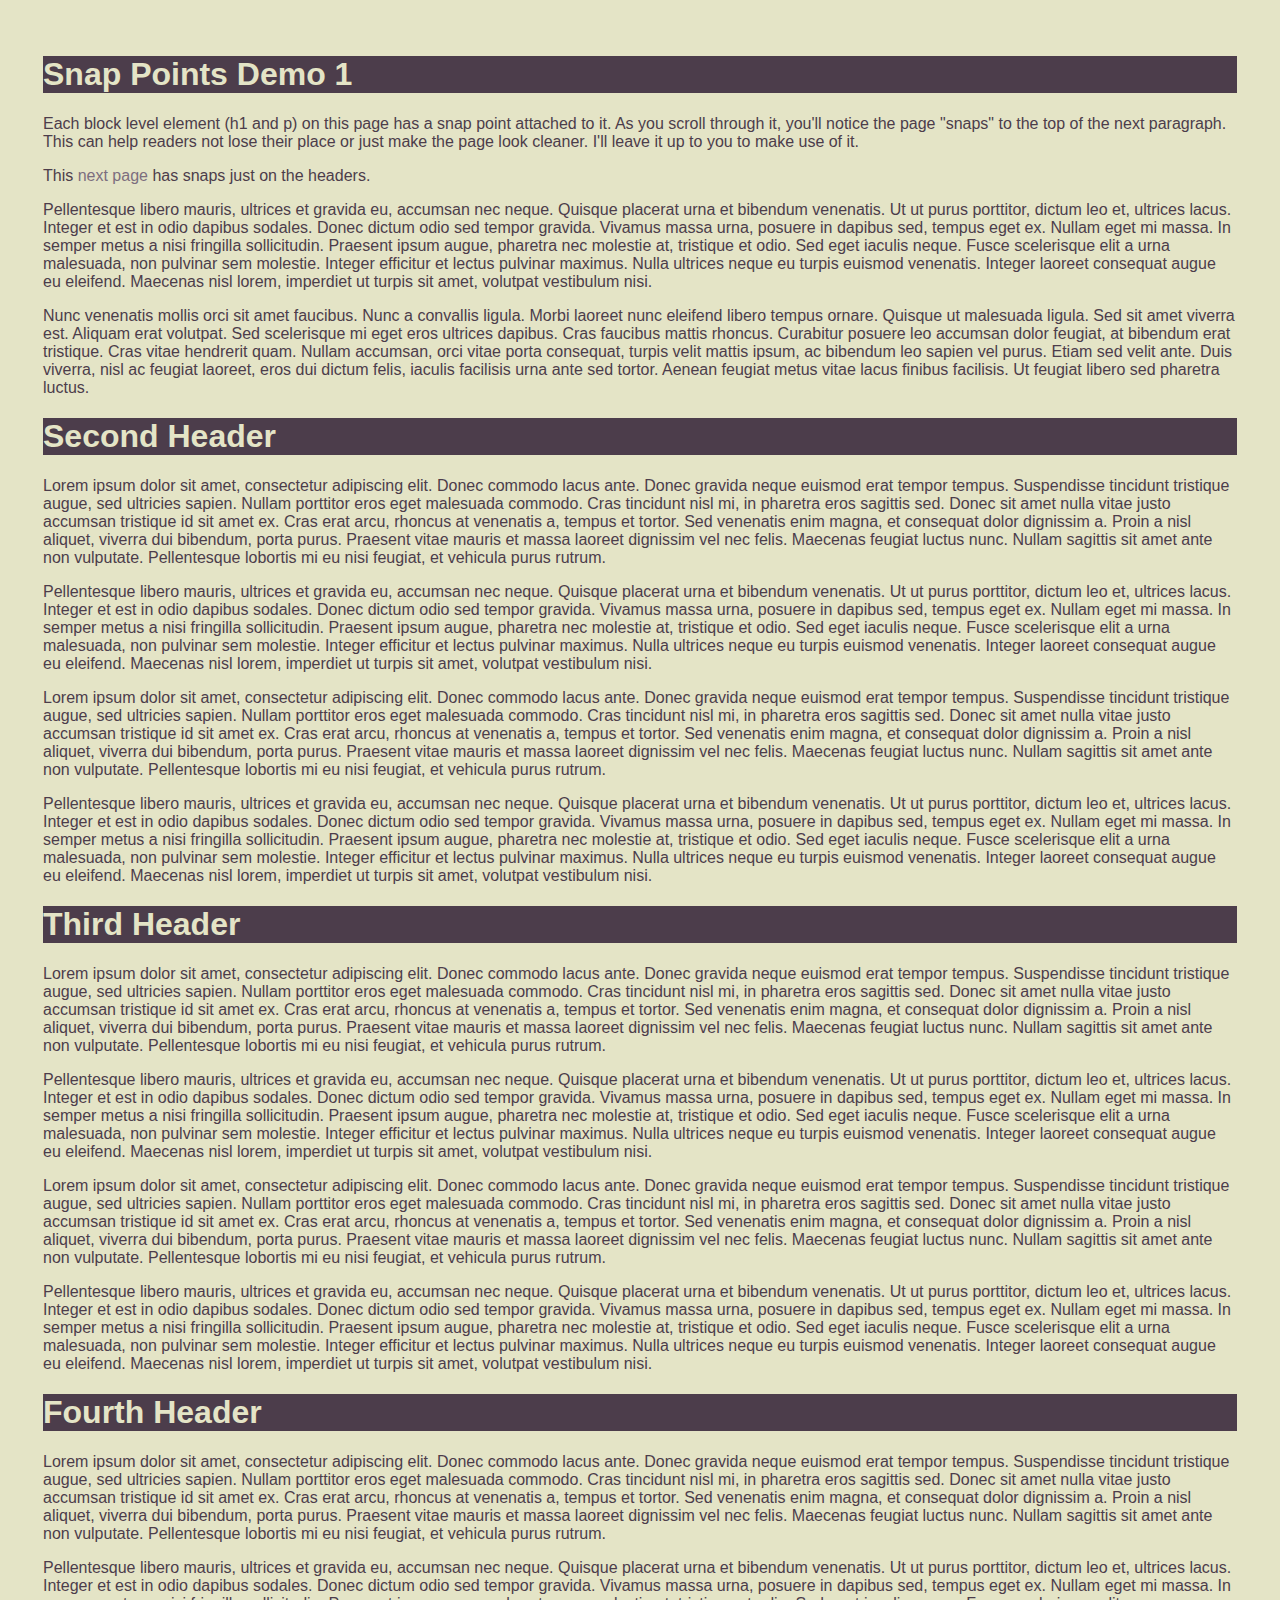
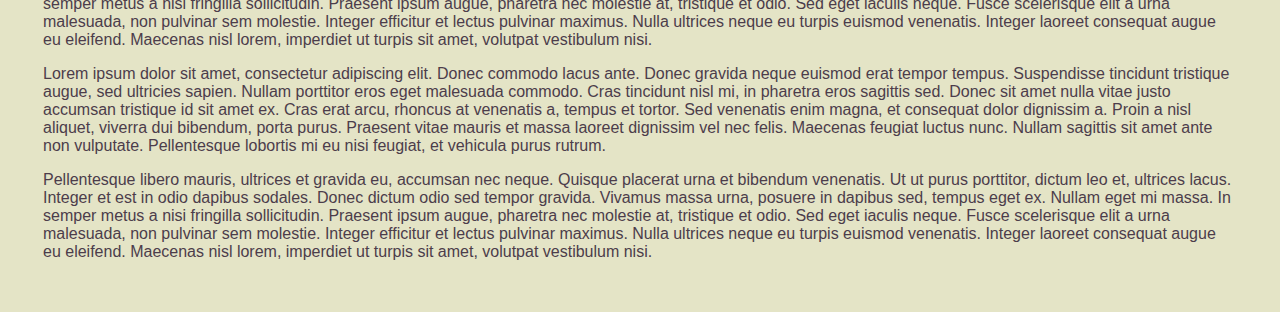
<file: index.html>
<html>
  <head>
    <title>Snap Points Demo 1</title>
    <link href="style.css" rel="stylesheet"/>
    <script src="https://code.jquery.com/jquery-2.2.1.min.js"></script>
    <script src="snap-points.js"></script>
  </head>
  <body>
    <div id="content">
    <h1 data-snap="true">Snap Points Demo 1</h1>
    <p data-snap="true">Each block level element (h1 and p) on this page has a snap point attached to it. As you scroll through it, you'll notice the page "snaps" to the top of the next paragraph. This can help readers not lose their place or just make the page look cleaner. I'll leave it up to you to make use of it.</p>
    <p data-snap="true">This <a href="index2.html">next page</a> has snaps just on the headers.</p>
    <p data-snap="true">Pellentesque libero mauris, ultrices et gravida eu, accumsan nec neque. Quisque placerat urna et bibendum venenatis. Ut ut purus porttitor, dictum leo et, ultrices lacus. Integer et est in odio dapibus sodales. Donec dictum odio sed tempor gravida. Vivamus massa urna, posuere in dapibus sed, tempus eget ex. Nullam eget mi massa. In semper metus a nisi fringilla sollicitudin. Praesent ipsum augue, pharetra nec molestie at, tristique et odio. Sed eget iaculis neque. Fusce scelerisque elit a urna malesuada, non pulvinar sem molestie. Integer efficitur et lectus pulvinar maximus. Nulla ultrices neque eu turpis euismod venenatis. Integer laoreet consequat augue eu eleifend. Maecenas nisl lorem, imperdiet ut turpis sit amet, volutpat vestibulum nisi.</p>
    <p data-snap="true">Nunc venenatis mollis orci sit amet faucibus. Nunc a convallis ligula. Morbi laoreet nunc eleifend libero tempus ornare. Quisque ut malesuada ligula. Sed sit amet viverra est. Aliquam erat volutpat. Sed scelerisque mi eget eros ultrices dapibus. Cras faucibus mattis rhoncus. Curabitur posuere leo accumsan dolor feugiat, at bibendum erat tristique. Cras vitae hendrerit quam. Nullam accumsan, orci vitae porta consequat, turpis velit mattis ipsum, ac bibendum leo sapien vel purus. Etiam sed velit ante. Duis viverra, nisl ac feugiat laoreet, eros dui dictum felis, iaculis facilisis urna ante sed tortor. Aenean feugiat metus vitae lacus finibus facilisis. Ut feugiat libero sed pharetra luctus.</p>
    <h1 data-snap="true">Second Header</h1>
    <p data-snap="true">Lorem ipsum dolor sit amet, consectetur adipiscing elit. Donec commodo lacus ante. Donec gravida neque euismod erat tempor tempus. Suspendisse tincidunt tristique augue, sed ultricies sapien. Nullam porttitor eros eget malesuada commodo. Cras tincidunt nisl mi, in pharetra eros sagittis sed. Donec sit amet nulla vitae justo accumsan tristique id sit amet ex. Cras erat arcu, rhoncus at venenatis a, tempus et tortor. Sed venenatis enim magna, et consequat dolor dignissim a. Proin a nisl aliquet, viverra dui bibendum, porta purus. Praesent vitae mauris et massa laoreet dignissim vel nec felis. Maecenas feugiat luctus nunc. Nullam sagittis sit amet ante non vulputate. Pellentesque lobortis mi eu nisi feugiat, et vehicula purus rutrum.</p>
    <p data-snap="true">Pellentesque libero mauris, ultrices et gravida eu, accumsan nec neque. Quisque placerat urna et bibendum venenatis. Ut ut purus porttitor, dictum leo et, ultrices lacus. Integer et est in odio dapibus sodales. Donec dictum odio sed tempor gravida. Vivamus massa urna, posuere in dapibus sed, tempus eget ex. Nullam eget mi massa. In semper metus a nisi fringilla sollicitudin. Praesent ipsum augue, pharetra nec molestie at, tristique et odio. Sed eget iaculis neque. Fusce scelerisque elit a urna malesuada, non pulvinar sem molestie. Integer efficitur et lectus pulvinar maximus. Nulla ultrices neque eu turpis euismod venenatis. Integer laoreet consequat augue eu eleifend. Maecenas nisl lorem, imperdiet ut turpis sit amet, volutpat vestibulum nisi.</p>
    <p data-snap="true">Lorem ipsum dolor sit amet, consectetur adipiscing elit. Donec commodo lacus ante. Donec gravida neque euismod erat tempor tempus. Suspendisse tincidunt tristique augue, sed ultricies sapien. Nullam porttitor eros eget malesuada commodo. Cras tincidunt nisl mi, in pharetra eros sagittis sed. Donec sit amet nulla vitae justo accumsan tristique id sit amet ex. Cras erat arcu, rhoncus at venenatis a, tempus et tortor. Sed venenatis enim magna, et consequat dolor dignissim a. Proin a nisl aliquet, viverra dui bibendum, porta purus. Praesent vitae mauris et massa laoreet dignissim vel nec felis. Maecenas feugiat luctus nunc. Nullam sagittis sit amet ante non vulputate. Pellentesque lobortis mi eu nisi feugiat, et vehicula purus rutrum.</p>
    <p data-snap="true">Pellentesque libero mauris, ultrices et gravida eu, accumsan nec neque. Quisque placerat urna et bibendum venenatis. Ut ut purus porttitor, dictum leo et, ultrices lacus. Integer et est in odio dapibus sodales. Donec dictum odio sed tempor gravida. Vivamus massa urna, posuere in dapibus sed, tempus eget ex. Nullam eget mi massa. In semper metus a nisi fringilla sollicitudin. Praesent ipsum augue, pharetra nec molestie at, tristique et odio. Sed eget iaculis neque. Fusce scelerisque elit a urna malesuada, non pulvinar sem molestie. Integer efficitur et lectus pulvinar maximus. Nulla ultrices neque eu turpis euismod venenatis. Integer laoreet consequat augue eu eleifend. Maecenas nisl lorem, imperdiet ut turpis sit amet, volutpat vestibulum nisi.</p>
    <h1 data-snap="true">Third Header</h1>
    <p data-snap="true">Lorem ipsum dolor sit amet, consectetur adipiscing elit. Donec commodo lacus ante. Donec gravida neque euismod erat tempor tempus. Suspendisse tincidunt tristique augue, sed ultricies sapien. Nullam porttitor eros eget malesuada commodo. Cras tincidunt nisl mi, in pharetra eros sagittis sed. Donec sit amet nulla vitae justo accumsan tristique id sit amet ex. Cras erat arcu, rhoncus at venenatis a, tempus et tortor. Sed venenatis enim magna, et consequat dolor dignissim a. Proin a nisl aliquet, viverra dui bibendum, porta purus. Praesent vitae mauris et massa laoreet dignissim vel nec felis. Maecenas feugiat luctus nunc. Nullam sagittis sit amet ante non vulputate. Pellentesque lobortis mi eu nisi feugiat, et vehicula purus rutrum.</p>
    <p data-snap="true">Pellentesque libero mauris, ultrices et gravida eu, accumsan nec neque. Quisque placerat urna et bibendum venenatis. Ut ut purus porttitor, dictum leo et, ultrices lacus. Integer et est in odio dapibus sodales. Donec dictum odio sed tempor gravida. Vivamus massa urna, posuere in dapibus sed, tempus eget ex. Nullam eget mi massa. In semper metus a nisi fringilla sollicitudin. Praesent ipsum augue, pharetra nec molestie at, tristique et odio. Sed eget iaculis neque. Fusce scelerisque elit a urna malesuada, non pulvinar sem molestie. Integer efficitur et lectus pulvinar maximus. Nulla ultrices neque eu turpis euismod venenatis. Integer laoreet consequat augue eu eleifend. Maecenas nisl lorem, imperdiet ut turpis sit amet, volutpat vestibulum nisi.</p>
    <p data-snap="true">Lorem ipsum dolor sit amet, consectetur adipiscing elit. Donec commodo lacus ante. Donec gravida neque euismod erat tempor tempus. Suspendisse tincidunt tristique augue, sed ultricies sapien. Nullam porttitor eros eget malesuada commodo. Cras tincidunt nisl mi, in pharetra eros sagittis sed. Donec sit amet nulla vitae justo accumsan tristique id sit amet ex. Cras erat arcu, rhoncus at venenatis a, tempus et tortor. Sed venenatis enim magna, et consequat dolor dignissim a. Proin a nisl aliquet, viverra dui bibendum, porta purus. Praesent vitae mauris et massa laoreet dignissim vel nec felis. Maecenas feugiat luctus nunc. Nullam sagittis sit amet ante non vulputate. Pellentesque lobortis mi eu nisi feugiat, et vehicula purus rutrum.</p>
    <p data-snap="true">Pellentesque libero mauris, ultrices et gravida eu, accumsan nec neque. Quisque placerat urna et bibendum venenatis. Ut ut purus porttitor, dictum leo et, ultrices lacus. Integer et est in odio dapibus sodales. Donec dictum odio sed tempor gravida. Vivamus massa urna, posuere in dapibus sed, tempus eget ex. Nullam eget mi massa. In semper metus a nisi fringilla sollicitudin. Praesent ipsum augue, pharetra nec molestie at, tristique et odio. Sed eget iaculis neque. Fusce scelerisque elit a urna malesuada, non pulvinar sem molestie. Integer efficitur et lectus pulvinar maximus. Nulla ultrices neque eu turpis euismod venenatis. Integer laoreet consequat augue eu eleifend. Maecenas nisl lorem, imperdiet ut turpis sit amet, volutpat vestibulum nisi.</p>
    <h1 data-snap="true">Fourth Header</h1>
    <p data-snap="true">Lorem ipsum dolor sit amet, consectetur adipiscing elit. Donec commodo lacus ante. Donec gravida neque euismod erat tempor tempus. Suspendisse tincidunt tristique augue, sed ultricies sapien. Nullam porttitor eros eget malesuada commodo. Cras tincidunt nisl mi, in pharetra eros sagittis sed. Donec sit amet nulla vitae justo accumsan tristique id sit amet ex. Cras erat arcu, rhoncus at venenatis a, tempus et tortor. Sed venenatis enim magna, et consequat dolor dignissim a. Proin a nisl aliquet, viverra dui bibendum, porta purus. Praesent vitae mauris et massa laoreet dignissim vel nec felis. Maecenas feugiat luctus nunc. Nullam sagittis sit amet ante non vulputate. Pellentesque lobortis mi eu nisi feugiat, et vehicula purus rutrum.</p>
    <p data-snap="true">Pellentesque libero mauris, ultrices et gravida eu, accumsan nec neque. Quisque placerat urna et bibendum venenatis. Ut ut purus porttitor, dictum leo et, ultrices lacus. Integer et est in odio dapibus sodales. Donec dictum odio sed tempor gravida. Vivamus massa urna, posuere in dapibus sed, tempus eget ex. Nullam eget mi massa. In semper metus a nisi fringilla sollicitudin. Praesent ipsum augue, pharetra nec molestie at, tristique et odio. Sed eget iaculis neque. Fusce scelerisque elit a urna malesuada, non pulvinar sem molestie. Integer efficitur et lectus pulvinar maximus. Nulla ultrices neque eu turpis euismod venenatis. Integer laoreet consequat augue eu eleifend. Maecenas nisl lorem, imperdiet ut turpis sit amet, volutpat vestibulum nisi.</p>
    <p data-snap="true">Lorem ipsum dolor sit amet, consectetur adipiscing elit. Donec commodo lacus ante. Donec gravida neque euismod erat tempor tempus. Suspendisse tincidunt tristique augue, sed ultricies sapien. Nullam porttitor eros eget malesuada commodo. Cras tincidunt nisl mi, in pharetra eros sagittis sed. Donec sit amet nulla vitae justo accumsan tristique id sit amet ex. Cras erat arcu, rhoncus at venenatis a, tempus et tortor. Sed venenatis enim magna, et consequat dolor dignissim a. Proin a nisl aliquet, viverra dui bibendum, porta purus. Praesent vitae mauris et massa laoreet dignissim vel nec felis. Maecenas feugiat luctus nunc. Nullam sagittis sit amet ante non vulputate. Pellentesque lobortis mi eu nisi feugiat, et vehicula purus rutrum.</p>
    <p data-snap="true">Pellentesque libero mauris, ultrices et gravida eu, accumsan nec neque. Quisque placerat urna et bibendum venenatis. Ut ut purus porttitor, dictum leo et, ultrices lacus. Integer et est in odio dapibus sodales. Donec dictum odio sed tempor gravida. Vivamus massa urna, posuere in dapibus sed, tempus eget ex. Nullam eget mi massa. In semper metus a nisi fringilla sollicitudin. Praesent ipsum augue, pharetra nec molestie at, tristique et odio. Sed eget iaculis neque. Fusce scelerisque elit a urna malesuada, non pulvinar sem molestie. Integer efficitur et lectus pulvinar maximus. Nulla ultrices neque eu turpis euismod venenatis. Integer laoreet consequat augue eu eleifend. Maecenas nisl lorem, imperdiet ut turpis sit amet, volutpat vestibulum nisi.</p>
    </div>
  </body>
</html>
</file>
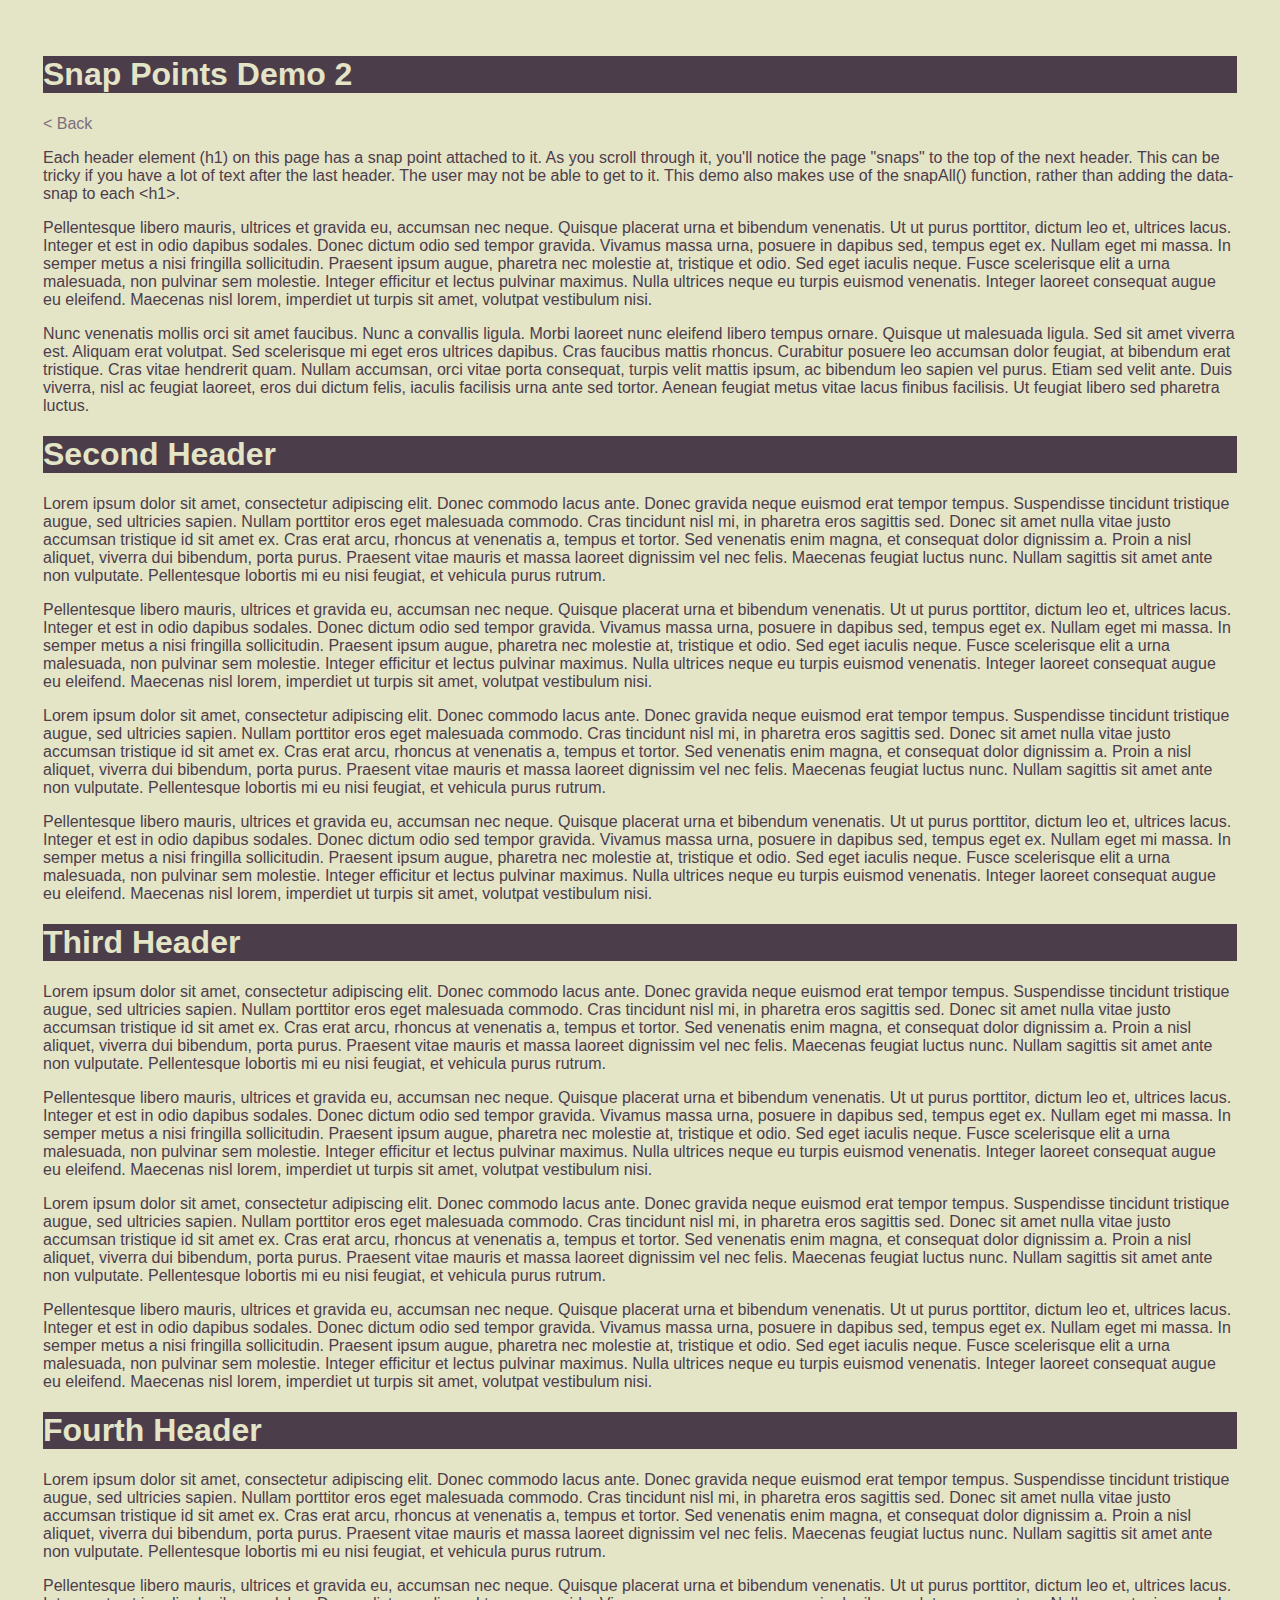
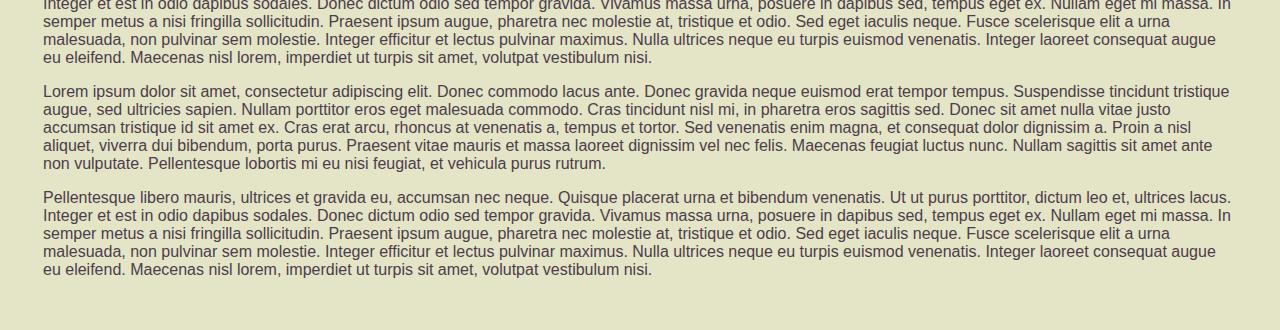
<file: index2.html>
<html>
  <head>
    <title>Snap Points Demo 2</title>
    <link href="style.css" rel="stylesheet"/>
    <script src="https://code.jquery.com/jquery-2.2.1.min.js"></script>
    <script src="snap-points.js"></script>
  </head>
  <body>
    <div id="content">
    <h1>Snap Points Demo 2</h1>
    <p><a href="index.html">&lt; Back</a></p>
    <p>Each header element (h1) on this page has a snap point attached to it. As you scroll through it, you'll notice the page "snaps" to the top of the next header. This can be tricky if you have a lot of text after the last header. The user may not be able to get to it. This demo also makes use of the snapAll() function, rather than adding the data-snap to each &lt;h1&gt;.</p>
    <p>Pellentesque libero mauris, ultrices et gravida eu, accumsan nec neque. Quisque placerat urna et bibendum venenatis. Ut ut purus porttitor, dictum leo et, ultrices lacus. Integer et est in odio dapibus sodales. Donec dictum odio sed tempor gravida. Vivamus massa urna, posuere in dapibus sed, tempus eget ex. Nullam eget mi massa. In semper metus a nisi fringilla sollicitudin. Praesent ipsum augue, pharetra nec molestie at, tristique et odio. Sed eget iaculis neque. Fusce scelerisque elit a urna malesuada, non pulvinar sem molestie. Integer efficitur et lectus pulvinar maximus. Nulla ultrices neque eu turpis euismod venenatis. Integer laoreet consequat augue eu eleifend. Maecenas nisl lorem, imperdiet ut turpis sit amet, volutpat vestibulum nisi.</p>
    <p>Nunc venenatis mollis orci sit amet faucibus. Nunc a convallis ligula. Morbi laoreet nunc eleifend libero tempus ornare. Quisque ut malesuada ligula. Sed sit amet viverra est. Aliquam erat volutpat. Sed scelerisque mi eget eros ultrices dapibus. Cras faucibus mattis rhoncus. Curabitur posuere leo accumsan dolor feugiat, at bibendum erat tristique. Cras vitae hendrerit quam. Nullam accumsan, orci vitae porta consequat, turpis velit mattis ipsum, ac bibendum leo sapien vel purus. Etiam sed velit ante. Duis viverra, nisl ac feugiat laoreet, eros dui dictum felis, iaculis facilisis urna ante sed tortor. Aenean feugiat metus vitae lacus finibus facilisis. Ut feugiat libero sed pharetra luctus.</p>
    <h1>Second Header</h1>
    <p>Lorem ipsum dolor sit amet, consectetur adipiscing elit. Donec commodo lacus ante. Donec gravida neque euismod erat tempor tempus. Suspendisse tincidunt tristique augue, sed ultricies sapien. Nullam porttitor eros eget malesuada commodo. Cras tincidunt nisl mi, in pharetra eros sagittis sed. Donec sit amet nulla vitae justo accumsan tristique id sit amet ex. Cras erat arcu, rhoncus at venenatis a, tempus et tortor. Sed venenatis enim magna, et consequat dolor dignissim a. Proin a nisl aliquet, viverra dui bibendum, porta purus. Praesent vitae mauris et massa laoreet dignissim vel nec felis. Maecenas feugiat luctus nunc. Nullam sagittis sit amet ante non vulputate. Pellentesque lobortis mi eu nisi feugiat, et vehicula purus rutrum.</p>
    <p>Pellentesque libero mauris, ultrices et gravida eu, accumsan nec neque. Quisque placerat urna et bibendum venenatis. Ut ut purus porttitor, dictum leo et, ultrices lacus. Integer et est in odio dapibus sodales. Donec dictum odio sed tempor gravida. Vivamus massa urna, posuere in dapibus sed, tempus eget ex. Nullam eget mi massa. In semper metus a nisi fringilla sollicitudin. Praesent ipsum augue, pharetra nec molestie at, tristique et odio. Sed eget iaculis neque. Fusce scelerisque elit a urna malesuada, non pulvinar sem molestie. Integer efficitur et lectus pulvinar maximus. Nulla ultrices neque eu turpis euismod venenatis. Integer laoreet consequat augue eu eleifend. Maecenas nisl lorem, imperdiet ut turpis sit amet, volutpat vestibulum nisi.</p>
    <p>Lorem ipsum dolor sit amet, consectetur adipiscing elit. Donec commodo lacus ante. Donec gravida neque euismod erat tempor tempus. Suspendisse tincidunt tristique augue, sed ultricies sapien. Nullam porttitor eros eget malesuada commodo. Cras tincidunt nisl mi, in pharetra eros sagittis sed. Donec sit amet nulla vitae justo accumsan tristique id sit amet ex. Cras erat arcu, rhoncus at venenatis a, tempus et tortor. Sed venenatis enim magna, et consequat dolor dignissim a. Proin a nisl aliquet, viverra dui bibendum, porta purus. Praesent vitae mauris et massa laoreet dignissim vel nec felis. Maecenas feugiat luctus nunc. Nullam sagittis sit amet ante non vulputate. Pellentesque lobortis mi eu nisi feugiat, et vehicula purus rutrum.</p>
    <p>Pellentesque libero mauris, ultrices et gravida eu, accumsan nec neque. Quisque placerat urna et bibendum venenatis. Ut ut purus porttitor, dictum leo et, ultrices lacus. Integer et est in odio dapibus sodales. Donec dictum odio sed tempor gravida. Vivamus massa urna, posuere in dapibus sed, tempus eget ex. Nullam eget mi massa. In semper metus a nisi fringilla sollicitudin. Praesent ipsum augue, pharetra nec molestie at, tristique et odio. Sed eget iaculis neque. Fusce scelerisque elit a urna malesuada, non pulvinar sem molestie. Integer efficitur et lectus pulvinar maximus. Nulla ultrices neque eu turpis euismod venenatis. Integer laoreet consequat augue eu eleifend. Maecenas nisl lorem, imperdiet ut turpis sit amet, volutpat vestibulum nisi.</p>
    <h1>Third Header</h1>
    <p>Lorem ipsum dolor sit amet, consectetur adipiscing elit. Donec commodo lacus ante. Donec gravida neque euismod erat tempor tempus. Suspendisse tincidunt tristique augue, sed ultricies sapien. Nullam porttitor eros eget malesuada commodo. Cras tincidunt nisl mi, in pharetra eros sagittis sed. Donec sit amet nulla vitae justo accumsan tristique id sit amet ex. Cras erat arcu, rhoncus at venenatis a, tempus et tortor. Sed venenatis enim magna, et consequat dolor dignissim a. Proin a nisl aliquet, viverra dui bibendum, porta purus. Praesent vitae mauris et massa laoreet dignissim vel nec felis. Maecenas feugiat luctus nunc. Nullam sagittis sit amet ante non vulputate. Pellentesque lobortis mi eu nisi feugiat, et vehicula purus rutrum.</p>
    <p>Pellentesque libero mauris, ultrices et gravida eu, accumsan nec neque. Quisque placerat urna et bibendum venenatis. Ut ut purus porttitor, dictum leo et, ultrices lacus. Integer et est in odio dapibus sodales. Donec dictum odio sed tempor gravida. Vivamus massa urna, posuere in dapibus sed, tempus eget ex. Nullam eget mi massa. In semper metus a nisi fringilla sollicitudin. Praesent ipsum augue, pharetra nec molestie at, tristique et odio. Sed eget iaculis neque. Fusce scelerisque elit a urna malesuada, non pulvinar sem molestie. Integer efficitur et lectus pulvinar maximus. Nulla ultrices neque eu turpis euismod venenatis. Integer laoreet consequat augue eu eleifend. Maecenas nisl lorem, imperdiet ut turpis sit amet, volutpat vestibulum nisi.</p>
    <p>Lorem ipsum dolor sit amet, consectetur adipiscing elit. Donec commodo lacus ante. Donec gravida neque euismod erat tempor tempus. Suspendisse tincidunt tristique augue, sed ultricies sapien. Nullam porttitor eros eget malesuada commodo. Cras tincidunt nisl mi, in pharetra eros sagittis sed. Donec sit amet nulla vitae justo accumsan tristique id sit amet ex. Cras erat arcu, rhoncus at venenatis a, tempus et tortor. Sed venenatis enim magna, et consequat dolor dignissim a. Proin a nisl aliquet, viverra dui bibendum, porta purus. Praesent vitae mauris et massa laoreet dignissim vel nec felis. Maecenas feugiat luctus nunc. Nullam sagittis sit amet ante non vulputate. Pellentesque lobortis mi eu nisi feugiat, et vehicula purus rutrum.</p>
    <p>Pellentesque libero mauris, ultrices et gravida eu, accumsan nec neque. Quisque placerat urna et bibendum venenatis. Ut ut purus porttitor, dictum leo et, ultrices lacus. Integer et est in odio dapibus sodales. Donec dictum odio sed tempor gravida. Vivamus massa urna, posuere in dapibus sed, tempus eget ex. Nullam eget mi massa. In semper metus a nisi fringilla sollicitudin. Praesent ipsum augue, pharetra nec molestie at, tristique et odio. Sed eget iaculis neque. Fusce scelerisque elit a urna malesuada, non pulvinar sem molestie. Integer efficitur et lectus pulvinar maximus. Nulla ultrices neque eu turpis euismod venenatis. Integer laoreet consequat augue eu eleifend. Maecenas nisl lorem, imperdiet ut turpis sit amet, volutpat vestibulum nisi.</p>
    <h1>Fourth Header</h1>
    <p>Lorem ipsum dolor sit amet, consectetur adipiscing elit. Donec commodo lacus ante. Donec gravida neque euismod erat tempor tempus. Suspendisse tincidunt tristique augue, sed ultricies sapien. Nullam porttitor eros eget malesuada commodo. Cras tincidunt nisl mi, in pharetra eros sagittis sed. Donec sit amet nulla vitae justo accumsan tristique id sit amet ex. Cras erat arcu, rhoncus at venenatis a, tempus et tortor. Sed venenatis enim magna, et consequat dolor dignissim a. Proin a nisl aliquet, viverra dui bibendum, porta purus. Praesent vitae mauris et massa laoreet dignissim vel nec felis. Maecenas feugiat luctus nunc. Nullam sagittis sit amet ante non vulputate. Pellentesque lobortis mi eu nisi feugiat, et vehicula purus rutrum.</p>
    <p>Pellentesque libero mauris, ultrices et gravida eu, accumsan nec neque. Quisque placerat urna et bibendum venenatis. Ut ut purus porttitor, dictum leo et, ultrices lacus. Integer et est in odio dapibus sodales. Donec dictum odio sed tempor gravida. Vivamus massa urna, posuere in dapibus sed, tempus eget ex. Nullam eget mi massa. In semper metus a nisi fringilla sollicitudin. Praesent ipsum augue, pharetra nec molestie at, tristique et odio. Sed eget iaculis neque. Fusce scelerisque elit a urna malesuada, non pulvinar sem molestie. Integer efficitur et lectus pulvinar maximus. Nulla ultrices neque eu turpis euismod venenatis. Integer laoreet consequat augue eu eleifend. Maecenas nisl lorem, imperdiet ut turpis sit amet, volutpat vestibulum nisi.</p>
    <p>Lorem ipsum dolor sit amet, consectetur adipiscing elit. Donec commodo lacus ante. Donec gravida neque euismod erat tempor tempus. Suspendisse tincidunt tristique augue, sed ultricies sapien. Nullam porttitor eros eget malesuada commodo. Cras tincidunt nisl mi, in pharetra eros sagittis sed. Donec sit amet nulla vitae justo accumsan tristique id sit amet ex. Cras erat arcu, rhoncus at venenatis a, tempus et tortor. Sed venenatis enim magna, et consequat dolor dignissim a. Proin a nisl aliquet, viverra dui bibendum, porta purus. Praesent vitae mauris et massa laoreet dignissim vel nec felis. Maecenas feugiat luctus nunc. Nullam sagittis sit amet ante non vulputate. Pellentesque lobortis mi eu nisi feugiat, et vehicula purus rutrum.</p>
    <p>Pellentesque libero mauris, ultrices et gravida eu, accumsan nec neque. Quisque placerat urna et bibendum venenatis. Ut ut purus porttitor, dictum leo et, ultrices lacus. Integer et est in odio dapibus sodales. Donec dictum odio sed tempor gravida. Vivamus massa urna, posuere in dapibus sed, tempus eget ex. Nullam eget mi massa. In semper metus a nisi fringilla sollicitudin. Praesent ipsum augue, pharetra nec molestie at, tristique et odio. Sed eget iaculis neque. Fusce scelerisque elit a urna malesuada, non pulvinar sem molestie. Integer efficitur et lectus pulvinar maximus. Nulla ultrices neque eu turpis euismod venenatis. Integer laoreet consequat augue eu eleifend. Maecenas nisl lorem, imperdiet ut turpis sit amet, volutpat vestibulum nisi.</p>
    <script>
      snapAll("h1");
    </script>
  </div>
  </body>
</html>
</file>
<file: style.css>
body {
  font-family:Tahoma, sans-serif;
  color:#4C3D4B;
  background-color: #E4E4C6;
  background-image: url("http://colourlovers.com.s3.amazonaws.com/images/patterns/4316/4316393.png?1401213844");
  background-attachment: fixed;
}

h1 {
  background-color: #4C3D4B;
  color: #E4E4C6;}

a {
  color:#7C6E7E;
  text-decoration: none;
}

a:hover {
  text-decoration: underline;
}

#content {
  margin:30px;
  padding:5px;
  background-color: #E4E4C6;
}
</file>
